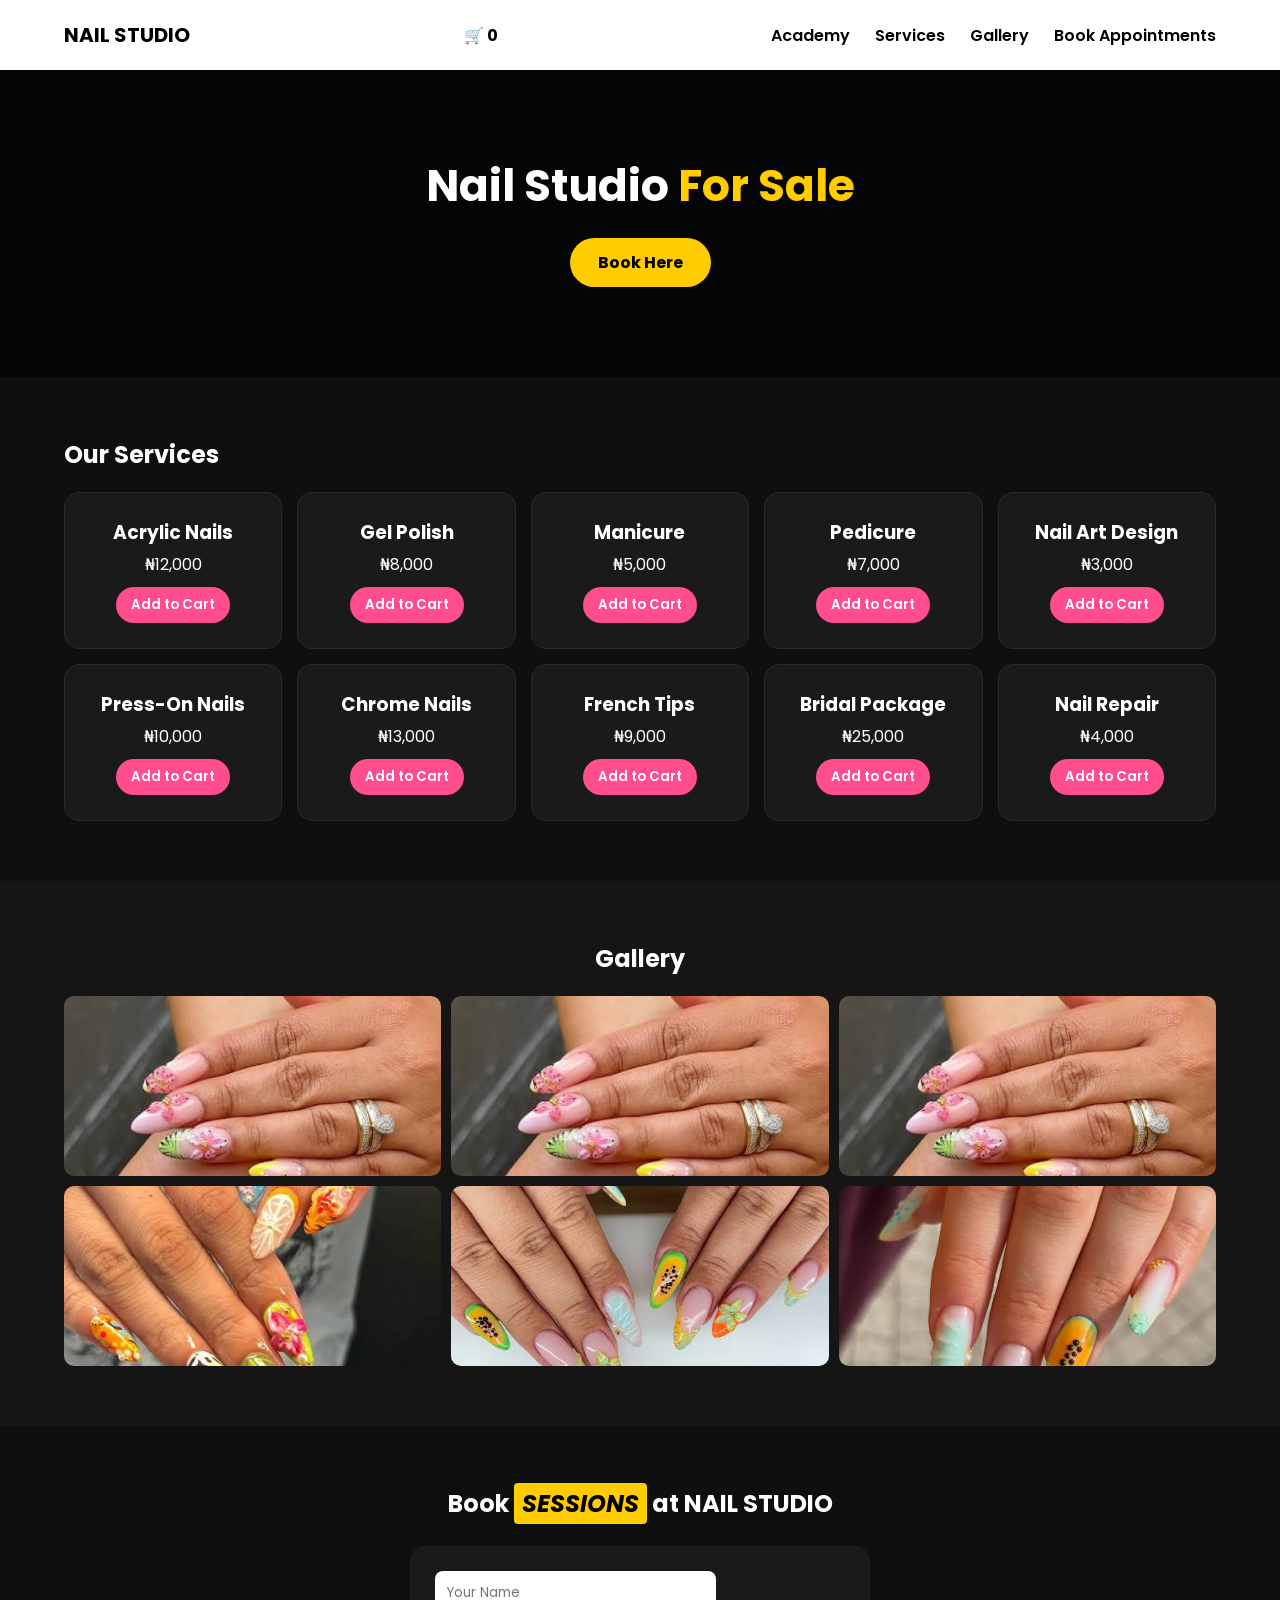
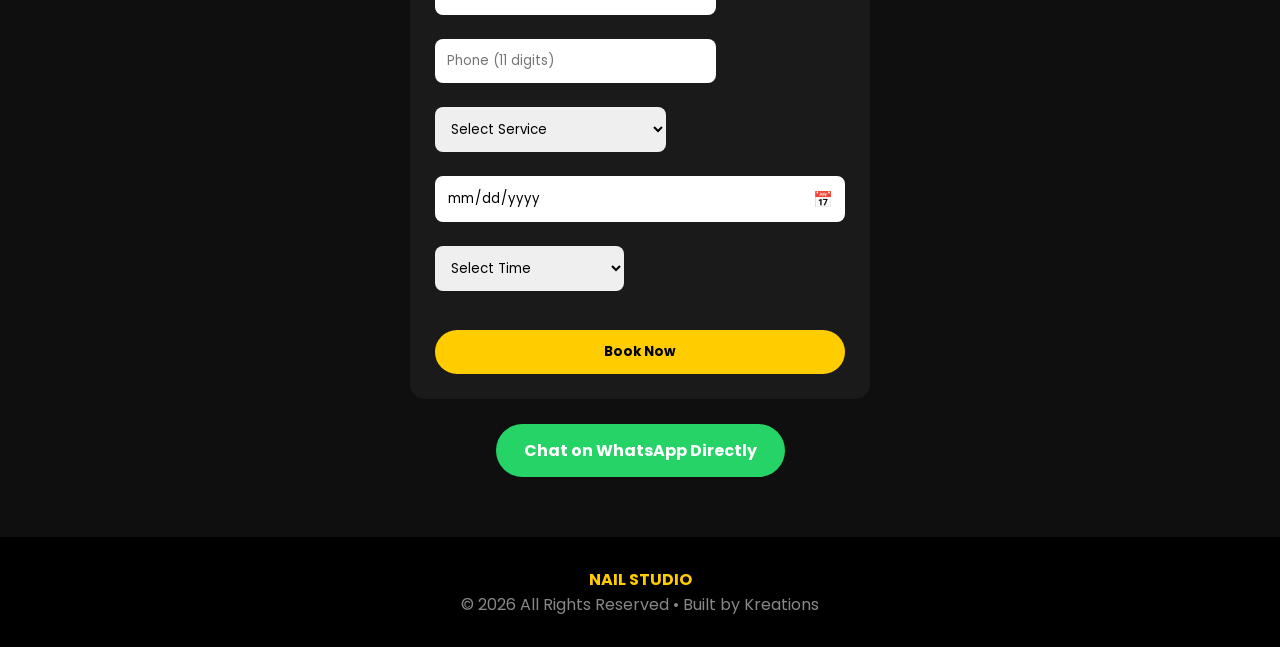
<file: index.html>
<!DOCTYPE html>
<html lang="en">
<head>
  <meta charset="UTF-8">
  <meta name="viewport" content="width=device-width, initial-scale=1.0">
  <title>FOR SALE</title>
  <meta name="description" content="NAIL STUDIO - Premium nail services in Lagos. Book your session on WhatsApp now">
  <link rel="stylesheet" href="style.css">
  <link href="https://fonts.googleapis.com/css2?family=Poppins:wght@400;600;700&display=swap" rel="stylesheet">
</head>
<body>
  <nav>
    <div><a href="index.html"><h2>NAIL STUDIO</h2></a></div>
    <div style="display:flex; align-items:center; gap:15px;">
      <div id="cart-icon" onclick="openCart()" style="cursor:pointer; color:#000; font-weight:700;">
        🛒 <span id="cart-count">0</span>
      </div>
      <div class="hamburger" onclick="toggleMenu()">☰</div>
    </div>
    <ul class="nav-links" id="navLinks">
      <li><a href="academy.html">Academy</a></li>
      <li><a href="#services">Services</a></li>
      <li><a href="#gallery">Gallery</a></li>
      <li><a href="#book">Book Appointments</a></li>
    </ul>
  </nav>

  <div class="hero" id="home">
    <!-- <div class="discount-badge">🔥 HOT DEALS (Order Online)</div> -->
    <h1>Nail Studio <span>For Sale</span></h1>
    <a href="#book" class="btn">Book Here</a>
  </div>

<section class="services" id="services">
  <h2>Our Services</h2>
    <div class="service-grid">
        <div class="card"><h3>Acrylic Nails</h3><p>₦12,000</p><button onclick="addToCart('Acrylic Nails', 12000)">Add to Cart</button></div>
        <div class="card"><h3>Gel Polish</h3><p>₦8,000</p><button onclick="addToCart('Gel Polish', 8000)">Add to Cart</button></div>
        <div class="card"><h3>Manicure</h3><p>₦5,000</p><button onclick="addToCart('Manicure', 5000)">Add to Cart</button></div>
        <div class="card"><h3>Pedicure</h3><p>₦7,000</p><button onclick="addToCart('Pedicure', 7000)">Add to Cart</button></div>
        <div class="card"><h3>Nail Art Design</h3><p>₦3,000</p><button onclick="addToCart('Nail Art Design', 3000)">Add to Cart</button></div>
        <div class="card"><h3>Press-On Nails</h3><p>₦10,000</p><button onclick="addToCart('Press-On Nails', 10000)">Add to Cart</button></div>
        <div class="card"><h3>Chrome Nails</h3><p>₦13,000</p><button onclick="addToCart('Chrome Nails', 13000)">Add to Cart</button></div>
        <div class="card"><h3>French Tips</h3><p>₦9,000</p><button onclick="addToCart('French Tips', 9000)">Add to Cart</button></div>
        <div class="card"><h3>Bridal Package</h3><p>₦25,000</p><button onclick="addToCart('Bridal Package', 25000)">Add to Cart</button></div>
        <div class="card"><h3>Nail Repair</h3><p>₦4,000</p><button onclick="addToCart('Nail Repair', 4000)">Add to Cart</button></div>
    </div>
</section>

<div id="cart-popup">
  <div class="cart-box">
    <h3>🛒 Your Booking</h3>
    <div id="cart-items"></div><hr>
    <p><strong>Total: ₦<span id="cart-total">0</span></strong></p>
    <button class="checkout-btn" onclick="checkout()">Checkout on WhatsApp</button>
    <button class="close-btn" onclick="closeCart()">Continue Shopping</button>
  </div>
</div>

<section id="gallery" style="background:#151515">
  <h2 style="text-align:center">Gallery</h2>
  <div class="gallery" style="margin-top:20px">
    <img src="images/images3.jpeg" alt=""><img src="images/images3.jpeg" alt=""><img src="images/images3.jpeg" alt="">
    <img src="images/images4.jpeg" alt=""><img src="images/images5.jpeg" alt=""><img src="images/images6.jpeg" alt="">
  </div>
</section>

<section id="book">
  <h2 style="text-align:center">Book <span>SESSIONS</span> at NAIL STUDIO</h2>
  <form id="bookingForm" action="https://formspree.io/f/mrpbqwgw" method="POST" novalidate>
   <div class="field">
     <input type="text" name="name" id="fName" placeholder="Your Name" required>
     <p class="error-msg" id="eName">❌ Only letters, min 2 chars</p>
   </div>
   <div class="field">
     <input type="tel" name="phone" id="fPhone" placeholder="Phone (11 digits)" required maxlength="11">
     <p class="error-msg" id="ePhone">❌ Must be 11 digits numbers only</p>
   </div>
   <div class="field">
     <select name="service" id="fService" required>
      <option value="">Select Service</option>
      <option>Simple Design - ₦5000</option><option>Nail Care - ₦4000</option>
      <option>Press-on Nails - ₦6000</option><option>Complete Package - ₦8000</option>
     </select>
     <p class="error-msg" id="eService">❌ Select a service</p>
   </div>
   <div class="field">
    <div style="position: relative; width: 100%;">
      <input type="date" name="date" id="fDate" required style="width:100%; padding-right: 40px;">
      <span style="position:absolute; right:12px; top:50%; transform:translateY(-50%); pointer-events:none;">📅</span>
    </div>
    <p class="error-msg" id="eDate">❌ Choose a valid date (not past)</p>
   </div>
   <div class="field">
     <select name="time" id="fTime" required>
      <option value="">Select Time</option>
      <option>Morning 9am-12pm</option><option>Afternoon 12pm-4pm</option><option>Evening 4pm-9pm</option>
     </select>
     <p class="error-msg" id="eTime">❌ Select time</p>
   </div>
   <input type="hidden" name="_subject" value="New NAIL STUDIO Booking!">
   <input type="text" name="_gotcha" style="display:none">
   <button class="btn" type="submit" id="bookBtn">Book Now</button>
   <p id="formStatus" style="text-align:center;margin-top:10px;display:none"></p>
  </form>

  <div style="text-align:center; margin-top:20px">
    <a id="waDirect" href="https://wa.me/2349156002887" target="_blank"
      style="display:inline-block; background:#25D366; color:#fff; padding:14px 28px; border-radius:30px; font-weight:700; text-decoration:none;">
      Chat on WhatsApp Directly
    </a>
  </div>
</section>

<footer>
  <p style="color:#ffcc00;font-weight:700">NAIL STUDIO</p>
  <p>© <span id="year"></span> All Rights Reserved • Built by Kreations</p>
</footer>

<script src="js/validation.js"></script>
<script src="js/cart.js"></script>
<script src="js/main.js"></script>
</body>
</html>
</file>
<file: style.css>
*{
  margin:0;
  padding:0;
  box-sizing:border-box;
  font-family:'Poppins',sans-serif;
}
html{scroll-behavior: smooth;}
body{
  background:#0f0f0f; /* clean luxury black, not purple */
  color:#fff;
}
nav{
  display:flex; justify-content:space-between;
  align-items:center;
  padding:20px 5%; 
  background:#fff;
  position:sticky; 
  top:0; 
  z-index:100;
}
nav a{text-decoration: none;}
nav h2{
  color: black; 
  font-size:20px;
}
.nav-links{
  display:flex; 
  gap:25px; 
  list-style:none;
}
.nav-links a{ 
  color:#000; 
  text-decoration:none; 
  font-weight:600; 
}
.hamburger{
   display:none; 
   font-size:28px; 
   cursor:pointer; 
   color:#000; 
  }


.hero{
  padding:90px 5%; 
  text-align:center;
  background:linear-gradient(rgba(0,0,0,.65),rgba(0,0,0,.65));

}
.hero h1{
  font-size:44px; 
  line-height:1.2; 
  margin-bottom:10px; 
}
.hero span{ color:#ffcc00;}
.hero p{
  background: rgba(255, 255, 0, 0.315);
  color: black;
  font-weight: 900;
}

.btn{
  background:#ffcc00; 
  color:#000; 
  padding:12px 28px;
  border:none; 
  border-radius:30px; 
  font-weight:700; 
  cursor:pointer;
  display:inline-block; 
  margin-top:15px; 
  text-decoration:none;
}

/* .discount-badge{
  display:inline-block;
  background:linear-gradient(135deg,#2702f8,#00ff15);
  color:#fff; 
  padding:8px 18px; 
  border-radius:30px; 
  font-weight:800; 
  font-size:14px;
  margin-bottom:15px; 
  animation:pulse 1.5s infinite;
  box-shadow:0 4px 15px rgba(255,0,128,0.4);
}
@keyframes pulse{ 0%{transform:scale(1)} 50%{transform:scale(1.07)} 100%{transform:scale(1)} }
 */
section{ padding:60px 5%; }

.service-grid{ 
  display:grid; 
  grid-template-columns:repeat(auto-fit,minmax(200px,1fr)); 
  gap:15px; 
  margin-top:20px;
}
.card{
  background:#1a1a1a; 
  padding:25px; 
  border-radius:15px;
  text-align:center; 
  border:1px solid #2a2a2a;
}
.card h3{ margin-bottom:5px; }
.card button{
  background:#ff4d8d; 
  color:white; 
  border:none;
  padding:8px 15px; 
  border-radius:20px; 
  cursor:pointer; 
  margin-top:10px; 
  font-weight:600;
}

#cart-popup{
  display:none; position:fixed; top:0; left:0; width:100%; height:100%;
  background:rgba(0,0,0,0.6); z-index:9999;
  justify-content:center; align-items:center;
}
.cart-box{
  background:#fff; 
  padding:25px; 
  border-radius:15px; 
  width:90%; max-width:400px; 
  color:#000;
}
.checkout-btn{ 
  width:100%; 
  background:#25D366; 
  color:white; 
  border:none; 
  padding:12px; 
  border-radius:8px; 
  margin-top:10px; 
  font-weight:700; 
  cursor:pointer; 
}
.close-btn{ 
  width:100%; 
  background:#ddd; 
  border:none; 
  padding:10px; 
  border-radius:8px; 
  margin-top:8px; 
  cursor:pointer; 
}

.gallery{
  display:grid; 
  grid-template-columns:repeat(3,1fr); 
  gap:10px; 
  margin-top:20px;
}
.gallery img{
  width:100%; 
  height:180px; 
  object-fit:cover; 
  border-radius:10px; 
}

#book h2 span{ 
  font-style:italic; 
  background:#ffcc00; 
  color:#000; 
  padding:4px 8px; 
  border-radius:4px;
}
form{
  display:flex; 
  flex-direction:column; 
  gap:12px;
  max-width:460px;
   margin:25px auto;
  background:#1a1a1a; 
  padding:25px; 
  border-radius:15px;
}
input,select{ padding:12px; border-radius:8px; border:none; outline:none; }

footer{ background:#000; text-align:center; padding:30px; color:#888; }

/* CART - SINGLE DEFINITION */
#cart-popup{
  display:none; position:fixed; top:0; left:0; width:100%; height:100%;
  background:rgba(0,0,0,0.6); z-index:9999;
  justify-content:center; align-items:center;
}
.cart-box{
  background:#fff; 
  padding:25px; 
  border-radius:15px; 
  width:90%; max-width:400px; 
  color:#000;
}
.checkout-btn{ 
  width:100%; 
  background:#25D366; 
  color:white; 
  border:none; 
  padding:12px; 
  border-radius:8px; 
  margin-top:10px; 
  font-weight:700; 
  cursor:pointer; 
}
.close-btn{ 
  width:100%; 
  background:#ddd; 
  border:none; 
  padding:10px; 
  border-radius:8px; 
  margin-top:8px; 
  cursor:pointer; 
}

@media(max-width:768px){
  .nav-links{
    display:none; 
    flex-direction:column; 
    position:absolute; 
    top:70px; 
    right:5%;
    background:#111; 
    padding:20px; 
    border-radius:12px; 
    width:200px;
    box-shadow:0 10px 30px rgba(0,0,0,.5);
  }
  .nav-links.active{ display:flex; }
  .nav-links a{ color:white; }
  .hamburger{ display:block; }
  .gallery{ grid-template-columns:repeat(2,1fr); }
  .hero{ background:linear-gradient(rgba(0,0,0,.75),rgba(0,0,0,.75)) }
  .hero h1{ font-size:32px; }
  .hero p{ font-size:12px; }

  input,select{ padding:12px; border-radius:8px; border:none; outline:none; }

footer{ background:#000; text-align:center; padding:30px; color:#888; }

/* CART - SINGLE DEFINITION */
#cart-popup{
  display:none; position:fixed; top:0; left:0; width:100%; height:100%;
  background:rgba(0,0,0,0.6); z-index:9999;
  justify-content:center; align-items:center;
}
.cart-box{
  background:#fff; 
  padding:25px; 
  border-radius:15px; 
  width:90%; max-width:400px; 
  color:#000;
}
.checkout-btn{ 
  width:100%; 
  background:#25D366; 
  color:white; 
  border:none; 
  padding:12px; 
  border-radius:8px; 
  margin-top:10px; 
  font-weight:700; 
  cursor:pointer; 
}
.close-btn{ 
  width:100%; 
  background:#ddd; 
  border:none; 
  padding:10px; 
  border-radius:8px; 
  margin-top:8px; 
  cursor:pointer; 
}

@media(max-width:768px){
  .nav-links{
    display:none; 
    flex-direction:column; 
    position:absolute; 
    top:70px; 
    right:5%;
    background:#111; 
    padding:20px; 
    border-radius:12px; 
    width:200px;
    box-shadow:0 10px 30px rgba(0,0,0,.5);
  }
  .nav-links.active{ display:flex; }
  .nav-links a{ color:white; }
  .hamburger{ display:block; }
  .gallery{ grid-template-columns:repeat(2,1fr); }
  .hero{ background:linear-gradient(rgba(0,0,0,.75),rgba(0,0,0,.55)); }
  .hero h1{ font-size:30px; margin-top: 60px; }
  .hero p{ font-size:12px; }
  .service-grid{
    grid-template-columns: repeat(2,1fr);
  }
}
}

/* Final fix - hide double icon */
input[type="date"]::-webkit-calendar-picker-indicator {
  opacity: 0 !important;
  position: absolute;
  right: 0;
  top: 0;
  width: 100%;
  height: 100%;
  cursor: pointer;
}

.field{margin-bottom:12px}
input.error, select.error{border:2px solid red!important; background:#ffe6e6!important;}
.error-msg{color:red; font-size:11px; display:none; font-weight:600; margin-top:4px}
.error-msg.show{display:block}
</file>
